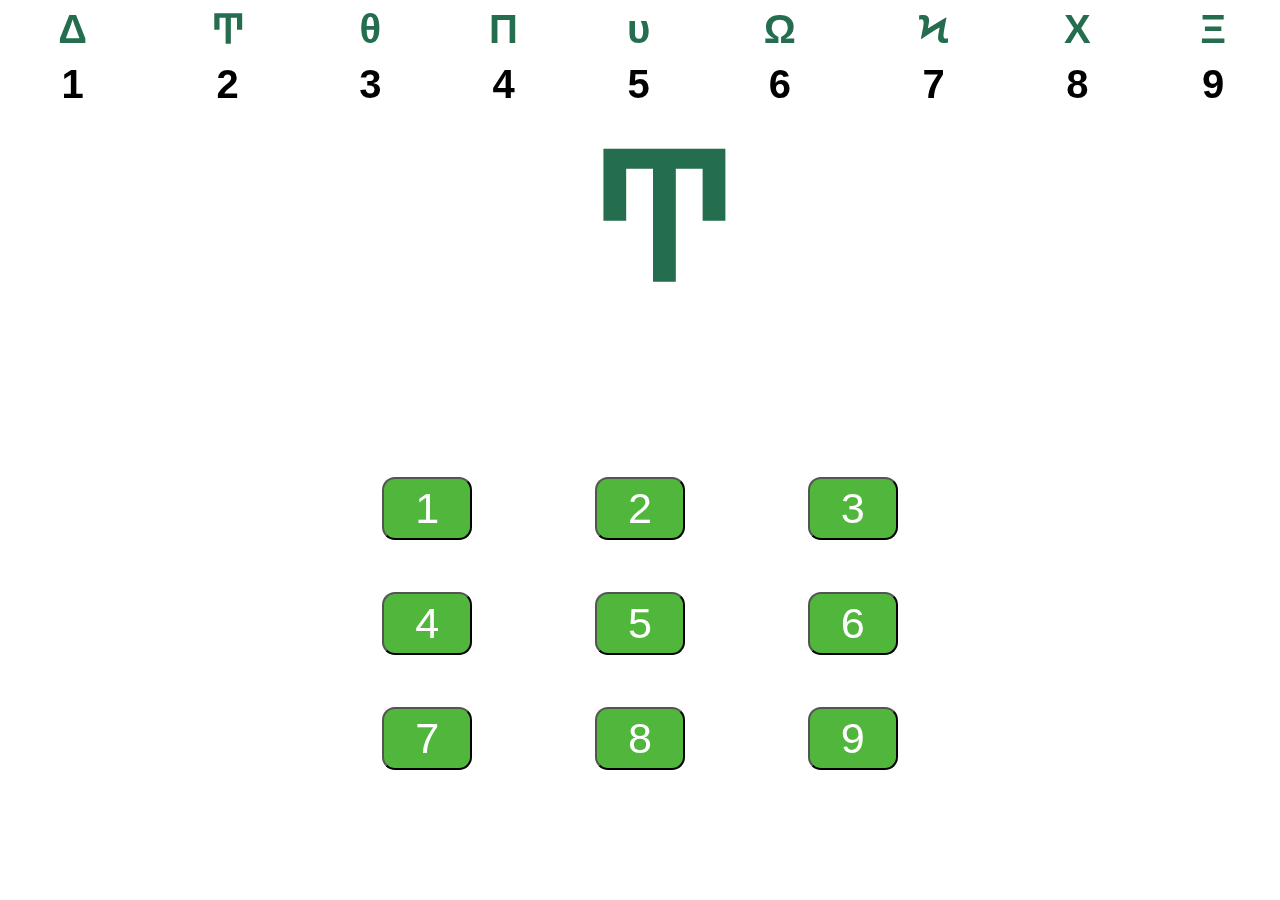
<file: index_Actual.html>
<!DOCTYPE html>
<html>

<head>
    <title></title>
    <meta charset="utf-8" />
    <script src="https://code.jquery.com/jquery-3.0.0.js"></script>
    <script src="SweetAlert/sweetalert.min.js"></script>
    <script src="codingTaskJS.js"></script>
    <link type="text/css" rel="stylesheet" href="myStyle.css" />
    <link type="text/css" rel="stylesheet" href="SweetAlert/sweetalert.css" />
</head>

<body>

    <div id="showCode">
        <table id="tblCode">
            <tr>
                <th>&#916</th>
                <th>&#882</th>
                <th>&#952</th>
                <th>&#928</th>
                <th>&#965</th>
                <th>&#937</th>
                <th>&#990</th>
                <th>&#935</th>
                <th>&#926</th>
            </tr>
            <tr id="numNum">
                <td>1</td>
                <td>2</td>
                <td>3</td>
                <td>4</td>
                <td>5</td>
                <td>6</td>
                <td>7</td>
                <td>8</td>
                <td>9</td>
            </tr>
        </table>
    </div>

    <div id="codeArea">        
        <h1 id="stimulus">X</h1>        
    </div>

    <div id="btnArea">
        <table id="tblButtons">
            <tr>               
                <td><button type="button" class="btnResponse" data-button="1">1</button></td>
                <td><button type="button" class="btnResponse" data-button="2">2</button></td>
                <td><button type="button" class="btnResponse" data-button="3">3</button></td>                
            </tr>
            <tr>               
                <td><button type="button" class="btnResponse" data-button="4">4</button></td>
                <td><button type="button" class="btnResponse" data-button="5">5</button></td>
                <td><button type="button" class="btnResponse" data-button="6">6</button></td>                
            </tr>
            <tr>               
                <td><button type="button" class="btnResponse" data-button="7">7</button></td>
                <td><button type="button" class="btnResponse" data-button="8">8</button></td>
                <td><button type="button" class="btnResponse" data-button="9">9</button></td>                
            </tr>
        </table>
    </div>
    

</body>


</html>
</file>
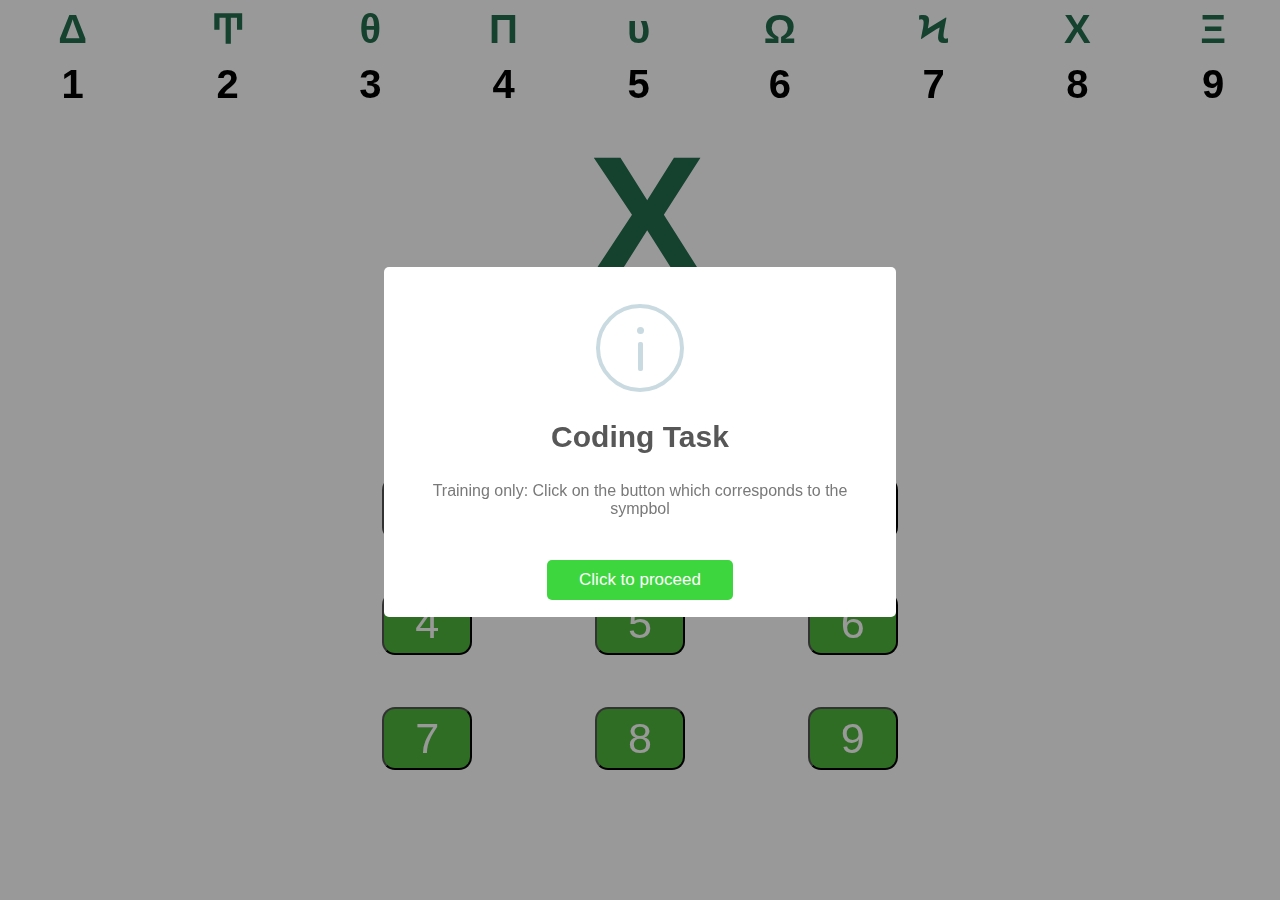
<file: index_Training.html>
<!DOCTYPE html>
<html>

<head>
    <title>Training of CodingTask</title>
    <meta charset="utf-8" />
    <script src="https://code.jquery.com/jquery-3.0.0.js"></script>
    <script src="SweetAlert/sweetalert.min.js"></script>
    <script src="codingTaskJS_TRAINING.js"></script>
    <link type="text/css" rel="stylesheet" href="myStyle.css" />
    <link type="text/css" rel="stylesheet" href="SweetAlert/sweetalert.css" />
</head>

<body>

    <div id="showCode">
        <table id="tblCode">
            <tr>
                <th>&#916</th>
                <th>&#882</th>
                <th>&#952</th>
                <th>&#928</th>
                <th>&#965</th>
                <th>&#937</th>
                <th>&#990</th>
                <th>&#935</th>
                <th>&#926</th>
            </tr>
            <tr id="numNum">
                <td>1</td>
                <td>2</td>
                <td>3</td>
                <td>4</td>
                <td>5</td>
                <td>6</td>
                <td>7</td>
                <td>8</td>
                <td>9</td>
            </tr>
        </table>
    </div>

    <div id="codeArea">        
        <h1 id="stimulus">X</h1>        
    </div>

    <div id="btnArea">
        <table id="tblButtons">
            <tr>               
                <td><button type="button" class="btnResponse" data-button="1">1</button></td>
                <td><button type="button" class="btnResponse" data-button="2">2</button></td>
                <td><button type="button" class="btnResponse" data-button="3">3</button></td>                
            </tr>
            <tr>               
                <td><button type="button" class="btnResponse" data-button="4">4</button></td>
                <td><button type="button" class="btnResponse" data-button="5">5</button></td>
                <td><button type="button" class="btnResponse" data-button="6">6</button></td>                
            </tr>
            <tr>               
                <td><button type="button" class="btnResponse" data-button="7">7</button></td>
                <td><button type="button" class="btnResponse" data-button="8">8</button></td>
                <td><button type="button" class="btnResponse" data-button="9">9</button></td>                
            </tr>
        </table>
    </div>
    

</body>


</html>
</file>
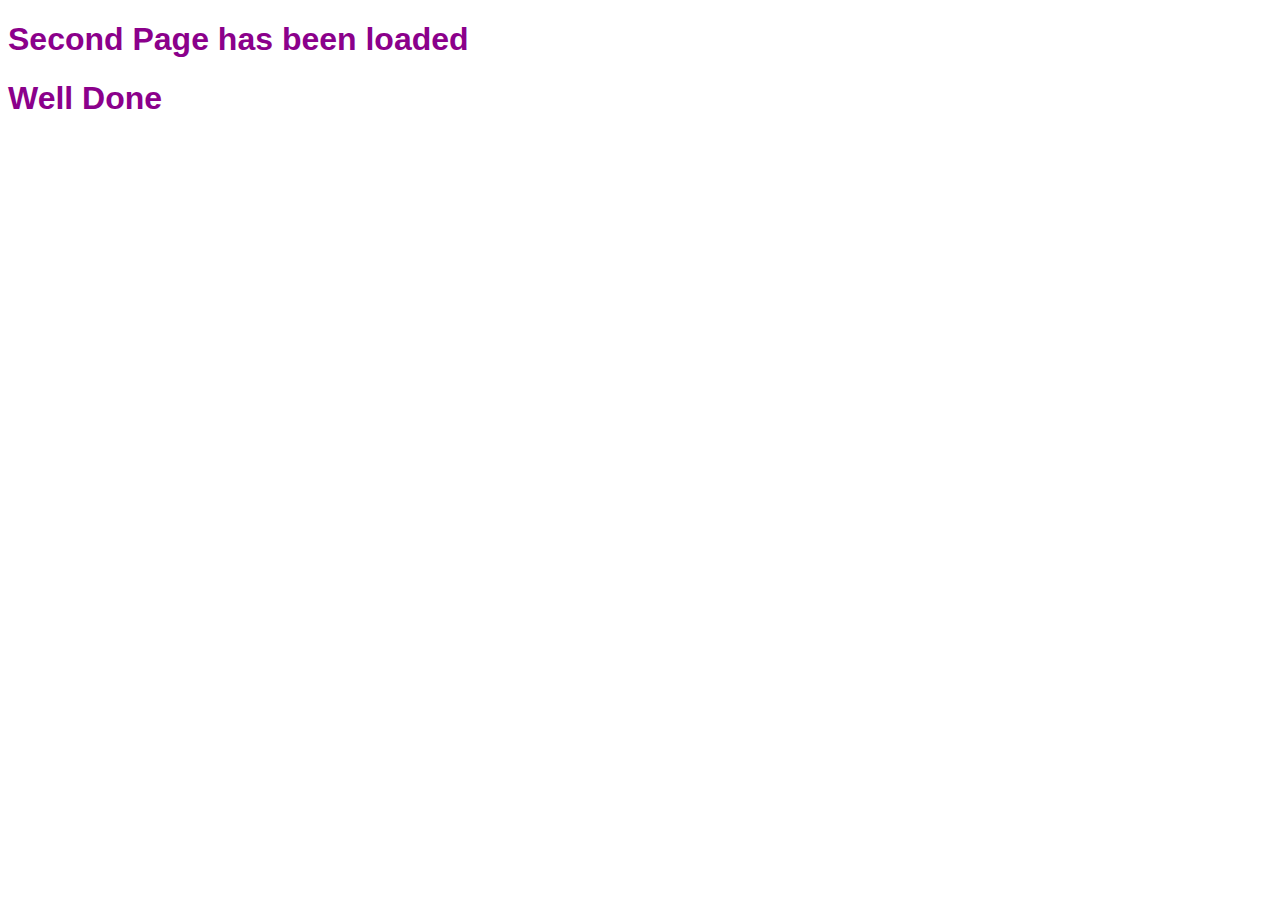
<file: SweetAlert/SecondPage.html>
<!DOCTYPE html>
<html>

<head>
    <title></title>
    <meta charset="utf-8" />
    <script src="https://code.jquery.com/jquery-3.0.0.js"></script>
    <script src="sweetalert.min.js"></script>
    <script src="myJS.js"></script>
    <link type="text/css" rel="stylesheet" href="sweetalert.css">
    <link type="text/css" rel="stylesheet" href="myStyle.css" />
</head>

<body>
    <h1 id="head">Second Page has been loaded</h1>
    
    <h1>Well Done </h1>
    

</body>


</html>
</file>
<file: myStyle.css>
#codeArea {
    position: absolute;
    top: 0%;
    left: 46%;
    font-family: 'Segoe UI', Tahoma, Geneva, Verdana, sans-serif;
    font-size: 70px;
    color: #246d4f;
    text-align: center;
}
#stimulus {
    font-size: 2.5em;
    align-items: center;
    font-family: 'Segoe UI', Tahoma, Geneva, Verdana, sans-serif;
}
#btnArea {
    position: fixed;
    top: 45%;
    left: 36%;
    height: 0%;
    width: 70%;
    text-align: center;
    align-content: center;
}
.btnResponse {
    color: white;
    background-color: #50b63c;
    font-size: 2.7em;
    border-radius: 13px;
    margin: 20px;
    padding: 5px;
    width: 90px;
}

#tblButtons {
    position: fixed;
    top: 50%;
    left: 25%;
    height: 0%;
    width: 50%;
}

#showCode {
    font-family: 'Segoe UI', Tahoma, Geneva, Verdana, sans-serif;

    font-weight: bold;
    position: absolute;
    left: 2px;
    width: 100%;
    top: 10px;
}

#tblCode {
    width: 100%;
    position: fixed;
    left: 0px;
    top: 1px;
    border-collapse: collapse;
    font-size: 40px;
}

th, tr, td {
    
    text-align: center;
    padding: 5px;
}
th {
    background-color: white;
    color: #246d4f;
}
</file>
<file: SweetAlert/sweetalert.css>
body.stop-scrolling {
  height: 100%;
  overflow: hidden; }

.sweet-overlay {
  background-color: black;
  /* IE8 */
  -ms-filter: "progid:DXImageTransform.Microsoft.Alpha(Opacity=40)";
  /* IE8 */
  background-color: rgba(0, 0, 0, 0.4);
  position: fixed;
  left: 0;
  right: 0;
  top: 0;
  bottom: 0;
  display: none;
  z-index: 10000; }

.sweet-alert {
  background-color: white;
  font-family: 'Open Sans', 'Helvetica Neue', Helvetica, Arial, sans-serif;
  width: 478px;
  padding: 17px;
  border-radius: 5px;
  text-align: center;
  position: fixed;
  left: 50%;
  top: 50%;
  margin-left: -256px;
  margin-top: -200px;
  overflow: hidden;
  display: none;
  z-index: 99999; }
  @media all and (max-width: 540px) {
    .sweet-alert {
      width: auto;
      margin-left: 0;
      margin-right: 0;
      left: 15px;
      right: 15px; } }
  .sweet-alert h2 {
    color: #575757;
    font-size: 30px;
    text-align: center;
    font-weight: 600;
    text-transform: none;
    position: relative;
    margin: 25px 0;
    padding: 0;
    line-height: 40px;
    display: block; }
  .sweet-alert p {
    color: #797979;
    font-size: 16px;
    text-align: center;
    font-weight: 300;
    position: relative;
    text-align: inherit;
    float: none;
    margin: 0;
    padding: 0;
    line-height: normal; }
  .sweet-alert fieldset {
    border: none;
    position: relative; }
  .sweet-alert .sa-error-container {
    background-color: #f1f1f1;
    margin-left: -17px;
    margin-right: -17px;
    overflow: hidden;
    padding: 0 10px;
    max-height: 0;
    webkit-transition: padding 0.15s, max-height 0.15s;
    transition: padding 0.15s, max-height 0.15s; }
    .sweet-alert .sa-error-container.show {
      padding: 10px 0;
      max-height: 100px;
      webkit-transition: padding 0.2s, max-height 0.2s;
      transition: padding 0.25s, max-height 0.25s; }
    .sweet-alert .sa-error-container .icon {
      display: inline-block;
      width: 24px;
      height: 24px;
      border-radius: 50%;
      background-color: #ea7d7d;
      color: white;
      line-height: 24px;
      text-align: center;
      margin-right: 3px; }
    .sweet-alert .sa-error-container p {
      display: inline-block; }
  .sweet-alert .sa-input-error {
    position: absolute;
    top: 29px;
    right: 26px;
    width: 20px;
    height: 20px;
    opacity: 0;
    -webkit-transform: scale(0.5);
    transform: scale(0.5);
    -webkit-transform-origin: 50% 50%;
    transform-origin: 50% 50%;
    -webkit-transition: all 0.1s;
    transition: all 0.1s; }
    .sweet-alert .sa-input-error::before, .sweet-alert .sa-input-error::after {
      content: "";
      width: 20px;
      height: 6px;
      background-color: #f06e57;
      border-radius: 3px;
      position: absolute;
      top: 50%;
      margin-top: -4px;
      left: 50%;
      margin-left: -9px; }
    .sweet-alert .sa-input-error::before {
      -webkit-transform: rotate(-45deg);
      transform: rotate(-45deg); }
    .sweet-alert .sa-input-error::after {
      -webkit-transform: rotate(45deg);
      transform: rotate(45deg); }
    .sweet-alert .sa-input-error.show {
      opacity: 1;
      -webkit-transform: scale(1);
      transform: scale(1); }
  .sweet-alert input {
    width: 100%;
    box-sizing: border-box;
    border-radius: 3px;
    border: 1px solid #d7d7d7;
    height: 43px;
    margin-top: 10px;
    margin-bottom: 17px;
    font-size: 18px;
    box-shadow: inset 0px 1px 1px rgba(0, 0, 0, 0.06);
    padding: 0 12px;
    display: none;
    -webkit-transition: all 0.3s;
    transition: all 0.3s; }
    .sweet-alert input:focus {
      outline: none;
      box-shadow: 0px 0px 3px #c4e6f5;
      border: 1px solid #b4dbed; }
      .sweet-alert input:focus::-moz-placeholder {
        transition: opacity 0.3s 0.03s ease;
        opacity: 0.5; }
      .sweet-alert input:focus:-ms-input-placeholder {
        transition: opacity 0.3s 0.03s ease;
        opacity: 0.5; }
      .sweet-alert input:focus::-webkit-input-placeholder {
        transition: opacity 0.3s 0.03s ease;
        opacity: 0.5; }
    .sweet-alert input::-moz-placeholder {
      color: #bdbdbd; }
    .sweet-alert input:-ms-input-placeholder {
      color: #bdbdbd; }
    .sweet-alert input::-webkit-input-placeholder {
      color: #bdbdbd; }
  .sweet-alert.show-input input {
    display: block; }
  .sweet-alert .sa-confirm-button-container {
    display: inline-block;
    position: relative; }
  .sweet-alert .la-ball-fall {
    position: absolute;
    left: 50%;
    top: 50%;
    margin-left: -27px;
    margin-top: 4px;
    opacity: 0;
    visibility: hidden; }
  .sweet-alert button {
    background-color: #8CD4F5;
    color: white;
    border: none;
    box-shadow: none;
    font-size: 17px;
    font-weight: 500;
    -webkit-border-radius: 4px;
    border-radius: 5px;
    padding: 10px 32px;
    margin: 26px 5px 0 5px;
    cursor: pointer; }
    .sweet-alert button:focus {
      outline: none;
      box-shadow: 0 0 2px rgba(128, 179, 235, 0.5), inset 0 0 0 1px rgba(0, 0, 0, 0.05); }
    .sweet-alert button:hover {
      background-color: #7ecff4; }
    .sweet-alert button:active {
      background-color: #5dc2f1; }
    .sweet-alert button.cancel {
      background-color: #C1C1C1; }
      .sweet-alert button.cancel:hover {
        background-color: #b9b9b9; }
      .sweet-alert button.cancel:active {
        background-color: #a8a8a8; }
      .sweet-alert button.cancel:focus {
        box-shadow: rgba(197, 205, 211, 0.8) 0px 0px 2px, rgba(0, 0, 0, 0.0470588) 0px 0px 0px 1px inset !important; }
    .sweet-alert button[disabled] {
      opacity: .6;
      cursor: default; }
    .sweet-alert button.confirm[disabled] {
      color: transparent; }
      .sweet-alert button.confirm[disabled] ~ .la-ball-fall {
        opacity: 1;
        visibility: visible;
        transition-delay: 0s; }
    .sweet-alert button::-moz-focus-inner {
      border: 0; }
  .sweet-alert[data-has-cancel-button=false] button {
    box-shadow: none !important; }
  .sweet-alert[data-has-confirm-button=false][data-has-cancel-button=false] {
    padding-bottom: 40px; }
  .sweet-alert .sa-icon {
    width: 80px;
    height: 80px;
    border: 4px solid gray;
    -webkit-border-radius: 40px;
    border-radius: 40px;
    border-radius: 50%;
    margin: 20px auto;
    padding: 0;
    position: relative;
    box-sizing: content-box; }
    .sweet-alert .sa-icon.sa-error {
      border-color: #F27474; }
      .sweet-alert .sa-icon.sa-error .sa-x-mark {
        position: relative;
        display: block; }
      .sweet-alert .sa-icon.sa-error .sa-line {
        position: absolute;
        height: 5px;
        width: 47px;
        background-color: #F27474;
        display: block;
        top: 37px;
        border-radius: 2px; }
        .sweet-alert .sa-icon.sa-error .sa-line.sa-left {
          -webkit-transform: rotate(45deg);
          transform: rotate(45deg);
          left: 17px; }
        .sweet-alert .sa-icon.sa-error .sa-line.sa-right {
          -webkit-transform: rotate(-45deg);
          transform: rotate(-45deg);
          right: 16px; }
    .sweet-alert .sa-icon.sa-warning {
      border-color: #F8BB86; }
      .sweet-alert .sa-icon.sa-warning .sa-body {
        position: absolute;
        width: 5px;
        height: 47px;
        left: 50%;
        top: 10px;
        -webkit-border-radius: 2px;
        border-radius: 2px;
        margin-left: -2px;
        background-color: #F8BB86; }
      .sweet-alert .sa-icon.sa-warning .sa-dot {
        position: absolute;
        width: 7px;
        height: 7px;
        -webkit-border-radius: 50%;
        border-radius: 50%;
        margin-left: -3px;
        left: 50%;
        bottom: 10px;
        background-color: #F8BB86; }
    .sweet-alert .sa-icon.sa-info {
      border-color: #C9DAE1; }
      .sweet-alert .sa-icon.sa-info::before {
        content: "";
        position: absolute;
        width: 5px;
        height: 29px;
        left: 50%;
        bottom: 17px;
        border-radius: 2px;
        margin-left: -2px;
        background-color: #C9DAE1; }
      .sweet-alert .sa-icon.sa-info::after {
        content: "";
        position: absolute;
        width: 7px;
        height: 7px;
        border-radius: 50%;
        margin-left: -3px;
        top: 19px;
        background-color: #C9DAE1; }
    .sweet-alert .sa-icon.sa-success {
      border-color: #A5DC86; }
      .sweet-alert .sa-icon.sa-success::before, .sweet-alert .sa-icon.sa-success::after {
        content: '';
        -webkit-border-radius: 40px;
        border-radius: 40px;
        border-radius: 50%;
        position: absolute;
        width: 60px;
        height: 120px;
        background: white;
        -webkit-transform: rotate(45deg);
        transform: rotate(45deg); }
      .sweet-alert .sa-icon.sa-success::before {
        -webkit-border-radius: 120px 0 0 120px;
        border-radius: 120px 0 0 120px;
        top: -7px;
        left: -33px;
        -webkit-transform: rotate(-45deg);
        transform: rotate(-45deg);
        -webkit-transform-origin: 60px 60px;
        transform-origin: 60px 60px; }
      .sweet-alert .sa-icon.sa-success::after {
        -webkit-border-radius: 0 120px 120px 0;
        border-radius: 0 120px 120px 0;
        top: -11px;
        left: 30px;
        -webkit-transform: rotate(-45deg);
        transform: rotate(-45deg);
        -webkit-transform-origin: 0px 60px;
        transform-origin: 0px 60px; }
      .sweet-alert .sa-icon.sa-success .sa-placeholder {
        width: 80px;
        height: 80px;
        border: 4px solid rgba(165, 220, 134, 0.2);
        -webkit-border-radius: 40px;
        border-radius: 40px;
        border-radius: 50%;
        box-sizing: content-box;
        position: absolute;
        left: -4px;
        top: -4px;
        z-index: 2; }
      .sweet-alert .sa-icon.sa-success .sa-fix {
        width: 5px;
        height: 90px;
        background-color: white;
        position: absolute;
        left: 28px;
        top: 8px;
        z-index: 1;
        -webkit-transform: rotate(-45deg);
        transform: rotate(-45deg); }
      .sweet-alert .sa-icon.sa-success .sa-line {
        height: 5px;
        background-color: #A5DC86;
        display: block;
        border-radius: 2px;
        position: absolute;
        z-index: 2; }
        .sweet-alert .sa-icon.sa-success .sa-line.sa-tip {
          width: 25px;
          left: 14px;
          top: 46px;
          -webkit-transform: rotate(45deg);
          transform: rotate(45deg); }
        .sweet-alert .sa-icon.sa-success .sa-line.sa-long {
          width: 47px;
          right: 8px;
          top: 38px;
          -webkit-transform: rotate(-45deg);
          transform: rotate(-45deg); }
    .sweet-alert .sa-icon.sa-custom {
      background-size: contain;
      border-radius: 0;
      border: none;
      background-position: center center;
      background-repeat: no-repeat; }

/*
 * Animations
 */
@-webkit-keyframes showSweetAlert {
  0% {
    transform: scale(0.7);
    -webkit-transform: scale(0.7); }
  45% {
    transform: scale(1.05);
    -webkit-transform: scale(1.05); }
  80% {
    transform: scale(0.95);
    -webkit-transform: scale(0.95); }
  100% {
    transform: scale(1);
    -webkit-transform: scale(1); } }

@keyframes showSweetAlert {
  0% {
    transform: scale(0.7);
    -webkit-transform: scale(0.7); }
  45% {
    transform: scale(1.05);
    -webkit-transform: scale(1.05); }
  80% {
    transform: scale(0.95);
    -webkit-transform: scale(0.95); }
  100% {
    transform: scale(1);
    -webkit-transform: scale(1); } }

@-webkit-keyframes hideSweetAlert {
  0% {
    transform: scale(1);
    -webkit-transform: scale(1); }
  100% {
    transform: scale(0.5);
    -webkit-transform: scale(0.5); } }

@keyframes hideSweetAlert {
  0% {
    transform: scale(1);
    -webkit-transform: scale(1); }
  100% {
    transform: scale(0.5);
    -webkit-transform: scale(0.5); } }

@-webkit-keyframes slideFromTop {
  0% {
    top: 0%; }
  100% {
    top: 50%; } }

@keyframes slideFromTop {
  0% {
    top: 0%; }
  100% {
    top: 50%; } }

@-webkit-keyframes slideToTop {
  0% {
    top: 50%; }
  100% {
    top: 0%; } }

@keyframes slideToTop {
  0% {
    top: 50%; }
  100% {
    top: 0%; } }

@-webkit-keyframes slideFromBottom {
  0% {
    top: 70%; }
  100% {
    top: 50%; } }

@keyframes slideFromBottom {
  0% {
    top: 70%; }
  100% {
    top: 50%; } }

@-webkit-keyframes slideToBottom {
  0% {
    top: 50%; }
  100% {
    top: 70%; } }

@keyframes slideToBottom {
  0% {
    top: 50%; }
  100% {
    top: 70%; } }

.showSweetAlert[data-animation=pop] {
  -webkit-animation: showSweetAlert 0.3s;
  animation: showSweetAlert 0.3s; }

.showSweetAlert[data-animation=none] {
  -webkit-animation: none;
  animation: none; }

.showSweetAlert[data-animation=slide-from-top] {
  -webkit-animation: slideFromTop 0.3s;
  animation: slideFromTop 0.3s; }

.showSweetAlert[data-animation=slide-from-bottom] {
  -webkit-animation: slideFromBottom 0.3s;
  animation: slideFromBottom 0.3s; }

.hideSweetAlert[data-animation=pop] {
  -webkit-animation: hideSweetAlert 0.2s;
  animation: hideSweetAlert 0.2s; }

.hideSweetAlert[data-animation=none] {
  -webkit-animation: none;
  animation: none; }

.hideSweetAlert[data-animation=slide-from-top] {
  -webkit-animation: slideToTop 0.4s;
  animation: slideToTop 0.4s; }

.hideSweetAlert[data-animation=slide-from-bottom] {
  -webkit-animation: slideToBottom 0.3s;
  animation: slideToBottom 0.3s; }

@-webkit-keyframes animateSuccessTip {
  0% {
    width: 0;
    left: 1px;
    top: 19px; }
  54% {
    width: 0;
    left: 1px;
    top: 19px; }
  70% {
    width: 50px;
    left: -8px;
    top: 37px; }
  84% {
    width: 17px;
    left: 21px;
    top: 48px; }
  100% {
    width: 25px;
    left: 14px;
    top: 45px; } }

@keyframes animateSuccessTip {
  0% {
    width: 0;
    left: 1px;
    top: 19px; }
  54% {
    width: 0;
    left: 1px;
    top: 19px; }
  70% {
    width: 50px;
    left: -8px;
    top: 37px; }
  84% {
    width: 17px;
    left: 21px;
    top: 48px; }
  100% {
    width: 25px;
    left: 14px;
    top: 45px; } }

@-webkit-keyframes animateSuccessLong {
  0% {
    width: 0;
    right: 46px;
    top: 54px; }
  65% {
    width: 0;
    right: 46px;
    top: 54px; }
  84% {
    width: 55px;
    right: 0px;
    top: 35px; }
  100% {
    width: 47px;
    right: 8px;
    top: 38px; } }

@keyframes animateSuccessLong {
  0% {
    width: 0;
    right: 46px;
    top: 54px; }
  65% {
    width: 0;
    right: 46px;
    top: 54px; }
  84% {
    width: 55px;
    right: 0px;
    top: 35px; }
  100% {
    width: 47px;
    right: 8px;
    top: 38px; } }

@-webkit-keyframes rotatePlaceholder {
  0% {
    transform: rotate(-45deg);
    -webkit-transform: rotate(-45deg); }
  5% {
    transform: rotate(-45deg);
    -webkit-transform: rotate(-45deg); }
  12% {
    transform: rotate(-405deg);
    -webkit-transform: rotate(-405deg); }
  100% {
    transform: rotate(-405deg);
    -webkit-transform: rotate(-405deg); } }

@keyframes rotatePlaceholder {
  0% {
    transform: rotate(-45deg);
    -webkit-transform: rotate(-45deg); }
  5% {
    transform: rotate(-45deg);
    -webkit-transform: rotate(-45deg); }
  12% {
    transform: rotate(-405deg);
    -webkit-transform: rotate(-405deg); }
  100% {
    transform: rotate(-405deg);
    -webkit-transform: rotate(-405deg); } }

.animateSuccessTip {
  -webkit-animation: animateSuccessTip 0.75s;
  animation: animateSuccessTip 0.75s; }

.animateSuccessLong {
  -webkit-animation: animateSuccessLong 0.75s;
  animation: animateSuccessLong 0.75s; }

.sa-icon.sa-success.animate::after {
  -webkit-animation: rotatePlaceholder 4.25s ease-in;
  animation: rotatePlaceholder 4.25s ease-in; }

@-webkit-keyframes animateErrorIcon {
  0% {
    transform: rotateX(100deg);
    -webkit-transform: rotateX(100deg);
    opacity: 0; }
  100% {
    transform: rotateX(0deg);
    -webkit-transform: rotateX(0deg);
    opacity: 1; } }

@keyframes animateErrorIcon {
  0% {
    transform: rotateX(100deg);
    -webkit-transform: rotateX(100deg);
    opacity: 0; }
  100% {
    transform: rotateX(0deg);
    -webkit-transform: rotateX(0deg);
    opacity: 1; } }

.animateErrorIcon {
  -webkit-animation: animateErrorIcon 0.5s;
  animation: animateErrorIcon 0.5s; }

@-webkit-keyframes animateXMark {
  0% {
    transform: scale(0.4);
    -webkit-transform: scale(0.4);
    margin-top: 26px;
    opacity: 0; }
  50% {
    transform: scale(0.4);
    -webkit-transform: scale(0.4);
    margin-top: 26px;
    opacity: 0; }
  80% {
    transform: scale(1.15);
    -webkit-transform: scale(1.15);
    margin-top: -6px; }
  100% {
    transform: scale(1);
    -webkit-transform: scale(1);
    margin-top: 0;
    opacity: 1; } }

@keyframes animateXMark {
  0% {
    transform: scale(0.4);
    -webkit-transform: scale(0.4);
    margin-top: 26px;
    opacity: 0; }
  50% {
    transform: scale(0.4);
    -webkit-transform: scale(0.4);
    margin-top: 26px;
    opacity: 0; }
  80% {
    transform: scale(1.15);
    -webkit-transform: scale(1.15);
    margin-top: -6px; }
  100% {
    transform: scale(1);
    -webkit-transform: scale(1);
    margin-top: 0;
    opacity: 1; } }

.animateXMark {
  -webkit-animation: animateXMark 0.5s;
  animation: animateXMark 0.5s; }

@-webkit-keyframes pulseWarning {
  0% {
    border-color: #F8D486; }
  100% {
    border-color: #F8BB86; } }

@keyframes pulseWarning {
  0% {
    border-color: #F8D486; }
  100% {
    border-color: #F8BB86; } }

.pulseWarning {
  -webkit-animation: pulseWarning 0.75s infinite alternate;
  animation: pulseWarning 0.75s infinite alternate; }

@-webkit-keyframes pulseWarningIns {
  0% {
    background-color: #F8D486; }
  100% {
    background-color: #F8BB86; } }

@keyframes pulseWarningIns {
  0% {
    background-color: #F8D486; }
  100% {
    background-color: #F8BB86; } }

.pulseWarningIns {
  -webkit-animation: pulseWarningIns 0.75s infinite alternate;
  animation: pulseWarningIns 0.75s infinite alternate; }

@-webkit-keyframes rotate-loading {
  0% {
    transform: rotate(0deg); }
  100% {
    transform: rotate(360deg); } }

@keyframes rotate-loading {
  0% {
    transform: rotate(0deg); }
  100% {
    transform: rotate(360deg); } }

/* Internet Explorer 9 has some special quirks that are fixed here */
/* The icons are not animated. */
/* This file is automatically merged into sweet-alert.min.js through Gulp */
/* Error icon */
.sweet-alert .sa-icon.sa-error .sa-line.sa-left {
  -ms-transform: rotate(45deg) \9; }

.sweet-alert .sa-icon.sa-error .sa-line.sa-right {
  -ms-transform: rotate(-45deg) \9; }

/* Success icon */
.sweet-alert .sa-icon.sa-success {
  border-color: transparent\9; }

.sweet-alert .sa-icon.sa-success .sa-line.sa-tip {
  -ms-transform: rotate(45deg) \9; }

.sweet-alert .sa-icon.sa-success .sa-line.sa-long {
  -ms-transform: rotate(-45deg) \9; }

/*!
 * Load Awesome v1.1.0 (http://github.danielcardoso.net/load-awesome/)
 * Copyright 2015 Daniel Cardoso <@DanielCardoso>
 * Licensed under MIT
 */
.la-ball-fall,
.la-ball-fall > div {
  position: relative;
  -webkit-box-sizing: border-box;
  -moz-box-sizing: border-box;
  box-sizing: border-box; }

.la-ball-fall {
  display: block;
  font-size: 0;
  color: #fff; }

.la-ball-fall.la-dark {
  color: #333; }

.la-ball-fall > div {
  display: inline-block;
  float: none;
  background-color: currentColor;
  border: 0 solid currentColor; }

.la-ball-fall {
  width: 54px;
  height: 18px; }

.la-ball-fall > div {
  width: 10px;
  height: 10px;
  margin: 4px;
  border-radius: 100%;
  opacity: 0;
  -webkit-animation: ball-fall 1s ease-in-out infinite;
  -moz-animation: ball-fall 1s ease-in-out infinite;
  -o-animation: ball-fall 1s ease-in-out infinite;
  animation: ball-fall 1s ease-in-out infinite; }

.la-ball-fall > div:nth-child(1) {
  -webkit-animation-delay: -200ms;
  -moz-animation-delay: -200ms;
  -o-animation-delay: -200ms;
  animation-delay: -200ms; }

.la-ball-fall > div:nth-child(2) {
  -webkit-animation-delay: -100ms;
  -moz-animation-delay: -100ms;
  -o-animation-delay: -100ms;
  animation-delay: -100ms; }

.la-ball-fall > div:nth-child(3) {
  -webkit-animation-delay: 0ms;
  -moz-animation-delay: 0ms;
  -o-animation-delay: 0ms;
  animation-delay: 0ms; }

.la-ball-fall.la-sm {
  width: 26px;
  height: 8px; }

.la-ball-fall.la-sm > div {
  width: 4px;
  height: 4px;
  margin: 2px; }

.la-ball-fall.la-2x {
  width: 108px;
  height: 36px; }

.la-ball-fall.la-2x > div {
  width: 20px;
  height: 20px;
  margin: 8px; }

.la-ball-fall.la-3x {
  width: 162px;
  height: 54px; }

.la-ball-fall.la-3x > div {
  width: 30px;
  height: 30px;
  margin: 12px; }

/*
 * Animation
 */
@-webkit-keyframes ball-fall {
  0% {
    opacity: 0;
    -webkit-transform: translateY(-145%);
    transform: translateY(-145%); }
  10% {
    opacity: .5; }
  20% {
    opacity: 1;
    -webkit-transform: translateY(0);
    transform: translateY(0); }
  80% {
    opacity: 1;
    -webkit-transform: translateY(0);
    transform: translateY(0); }
  90% {
    opacity: .5; }
  100% {
    opacity: 0;
    -webkit-transform: translateY(145%);
    transform: translateY(145%); } }

@-moz-keyframes ball-fall {
  0% {
    opacity: 0;
    -moz-transform: translateY(-145%);
    transform: translateY(-145%); }
  10% {
    opacity: .5; }
  20% {
    opacity: 1;
    -moz-transform: translateY(0);
    transform: translateY(0); }
  80% {
    opacity: 1;
    -moz-transform: translateY(0);
    transform: translateY(0); }
  90% {
    opacity: .5; }
  100% {
    opacity: 0;
    -moz-transform: translateY(145%);
    transform: translateY(145%); } }

@-o-keyframes ball-fall {
  0% {
    opacity: 0;
    -o-transform: translateY(-145%);
    transform: translateY(-145%); }
  10% {
    opacity: .5; }
  20% {
    opacity: 1;
    -o-transform: translateY(0);
    transform: translateY(0); }
  80% {
    opacity: 1;
    -o-transform: translateY(0);
    transform: translateY(0); }
  90% {
    opacity: .5; }
  100% {
    opacity: 0;
    -o-transform: translateY(145%);
    transform: translateY(145%); } }

@keyframes ball-fall {
  0% {
    opacity: 0;
    -webkit-transform: translateY(-145%);
    -moz-transform: translateY(-145%);
    -o-transform: translateY(-145%);
    transform: translateY(-145%); }
  10% {
    opacity: .5; }
  20% {
    opacity: 1;
    -webkit-transform: translateY(0);
    -moz-transform: translateY(0);
    -o-transform: translateY(0);
    transform: translateY(0); }
  80% {
    opacity: 1;
    -webkit-transform: translateY(0);
    -moz-transform: translateY(0);
    -o-transform: translateY(0);
    transform: translateY(0); }
  90% {
    opacity: .5; }
  100% {
    opacity: 0;
    -webkit-transform: translateY(145%);
    -moz-transform: translateY(145%);
    -o-transform: translateY(145%);
    transform: translateY(145%); } }
</file>
<file: SweetAlert/myStyle.css>
h1 {
    font-family: Gill Sans, Copperplate, Verdana, Century Gothic, Arial;
    color: darkmagenta;
}
</file>
